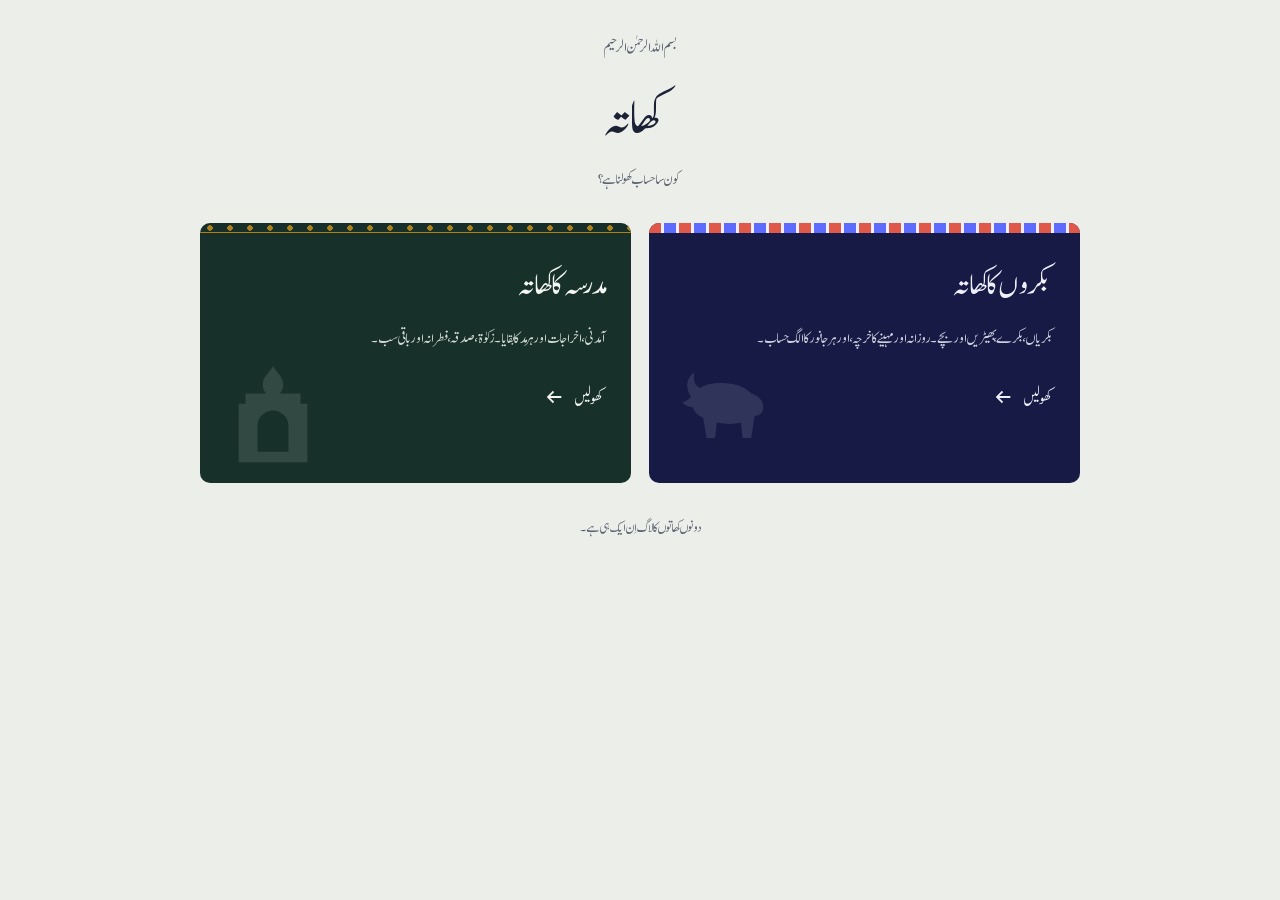
<file: index.html>
<!doctype html>
<html lang="ur" dir="rtl">
<head>
<meta charset="utf-8">
<meta name="viewport" content="width=device-width,initial-scale=1,viewport-fit=cover">
<title>کھاتہ</title>
<meta name="theme-color" content="#1b2235">
<script>
  try { var t = localStorage.getItem("khata-theme"); if (t === "light" || t === "dark") document.documentElement.setAttribute("data-theme", t); } catch (e) {}
</script>
<link rel="preload" href="/fonts/jameel-noori-nastaleeq.woff2" as="font" type="font/woff2" crossorigin>
<style>
/* Layout: a title and two big doors, one per khata, each wearing its own khata's colours. */
@font-face { font-family: "Jameel Noori Nastaleeq Web"; src: url("/fonts/jameel-noori-nastaleeq.woff2") format("woff2"); font-display: swap; }
:root {
  --paper: #eceee9; --ink: #1b2235; --muted: #5b6170; --line: #d3d6d0;
  --mad: #17302A; --mad-fg: #f3f6f1; --mad-accent: #c08a1a;
  --farm: #161a44; --farm-fg: #eef0fb; --farm-accent: #e0584a;
  --f-urdu: "Jameel Noori Nastaleeq Web", "Jameel Noori Nastaleeq", "Noto Nastaliq Urdu", serif;
}
@media (prefers-color-scheme: dark) { :root:not([data-theme="light"]) { --paper: #0f1218; --ink: #e8eaf0; --muted: #9da3b3; --line: #262b36; --mad: #1d3a33; --farm: #1e2358; color-scheme: dark } }
:root[data-theme="dark"] { --paper: #0f1218; --ink: #e8eaf0; --muted: #9da3b3; --line: #262b36; --mad: #1d3a33; --farm: #1e2358; color-scheme: dark }
* { box-sizing: border-box }
html, body { margin: 0; min-height: 100% }
body { background: var(--paper); color: var(--ink); font-family: var(--f-urdu); line-height: 2.1;
  padding-left: max(16px, env(safe-area-inset-left, 0px)); padding-right: max(16px, env(safe-area-inset-right, 0px));
  padding-top: max(28px, env(safe-area-inset-top, 0px)); padding-bottom: max(28px, env(safe-area-inset-bottom, 0px)) }
main { max-width: 880px; margin: 0 auto; display: grid; gap: 28px }
.head { display: grid; gap: 0; text-align: center }
.bism { margin: 0; color: var(--muted); font-size: 1.05rem }
h1 { margin: 0; font-size: clamp(2.4rem, 7vw, 3.4rem); font-weight: 400; line-height: 1.8 }
.head p { margin: 0; color: var(--muted) }
.doors { display: grid; grid-template-columns: repeat(2, minmax(0, 1fr)); gap: 18px }
.door { position: relative; display: grid; gap: 6px; align-content: start; min-height: 260px; padding: 26px 24px 22px;
  border-radius: 10px; text-decoration: none; overflow: hidden; transition: transform .15s ease, box-shadow .15s ease }
.door:hover { transform: translateY(-3px); box-shadow: 0 14px 30px -18px rgba(0,0,0,.5) }
.door:focus-visible { outline: 3px solid var(--ink); outline-offset: 4px }
.door h2 { margin: 0; font-size: 2.1rem; font-weight: 400; line-height: 1.9 }
.door p { margin: 0; font-size: 1.05rem; opacity: .85 }
.door .go { margin-top: auto; padding-top: 18px; font-size: 1.15rem; display: flex; align-items: center; gap: 10px }
.door .go svg { width: 22px; height: 22px; fill: currentColor; transform: scaleX(-1) }
.door::before { content: ""; position: absolute; inset: 0 0 auto; height: 10px }
.mad { background: var(--mad); color: var(--mad-fg) }
.mad::before { background:
  radial-gradient(circle at 10px 5px, var(--mad-accent) 2.5px, transparent 3px) 0 0 / 20px 10px,
  linear-gradient(var(--mad-accent), var(--mad-accent)) 0 100% / 100% 1px no-repeat; opacity: .9 }
.farm { background: var(--farm); color: var(--farm-fg) }
.farm::before { background: repeating-linear-gradient(90deg, var(--farm-accent) 0 12px, var(--farm-fg) 12px 15px, #5d6cff 15px 27px, var(--farm-fg) 27px 30px) }
.glyph { position: absolute; left: 18px; bottom: 14px; width: 110px; height: 110px; opacity: .12; fill: currentColor; pointer-events: none }
.foot { text-align: center; color: var(--muted); font-size: .95rem; margin: 0 }
@media (max-width: 640px) { .doors { grid-template-columns: minmax(0, 1fr) } .door { min-height: 200px } }
@media (prefers-reduced-motion: reduce) { .door { transition: none } .door:hover { transform: none } }
</style>
</head>
<body>
<main>
  <div class="head">
    <p class="bism">بسم اللہ الرحمٰن الرحیم</p>
    <h1>کھاتہ</h1>
    <p>کون سا حساب کھولنا ہے؟</p>
  </div>

  <div class="doors">
    <a class="door farm" href="/farm/">
      <h2>بکروں کا کھاتہ</h2>
      <p>بکریاں، بکرے، بھیڑیں اور بچے۔ روزانہ اور مہینے کا خرچہ، اور ہر جانور کا الگ حساب۔</p>
      <span class="go">کھولیں <svg viewBox="0 0 24 24" aria-hidden="true"><path d="M13.2 5.3 19.9 12l-6.7 6.7-1.4-1.4 4.3-4.3H4v-2h12.1l-4.3-4.3 1.4-1.4Z"/></svg></span>
      <svg class="glyph" viewBox="0 0 64 64" aria-hidden="true"><path d="M14 22c-4-6-2-12 2-14-1 4 0 7 3 9 3-2 7-3 13-3 7 0 13 2 17 6 4 1 7 4 7 8 0 3-2 5-5 5l-2 13h-5l-1-9c-4 1-9 1-14 0l-1 9h-5l-2-12c-3-1-5-3-6-6-2 0-5-1-6-3 2 0 3-1 5-3Z"/></svg>
    </a>
    <a class="door mad" href="/madrassa/">
      <h2>مدرسہ کا کھاتہ</h2>
      <p>آمدنی، اخراجات اور ہر مد کا بقایا۔ زکوٰۃ، صدقہ، فطرانہ اور باقی سب۔</p>
      <span class="go">کھولیں <svg viewBox="0 0 24 24" aria-hidden="true"><path d="M13.2 5.3 19.9 12l-6.7 6.7-1.4-1.4 4.3-4.3H4v-2h12.1l-4.3-4.3 1.4-1.4Z"/></svg></span>
      <svg class="glyph" viewBox="0 0 64 64" aria-hidden="true"><path d="M32 4c2 4 6 6 6 11 0 2-1 4-2 5h12v6h4v34H12V26h4v-6h12c-1-1-2-3-2-5 0-5 4-7 6-11Zm0 26c-5 0-9 4-9 9v15h18V39c0-5-4-9-9-9Z"/></svg>
    </a>
  </div>

  <p class="foot">دونوں کھاتوں کا لاگ اِن ایک ہی ہے۔</p>
</main>
</body>
</html>
</file>
